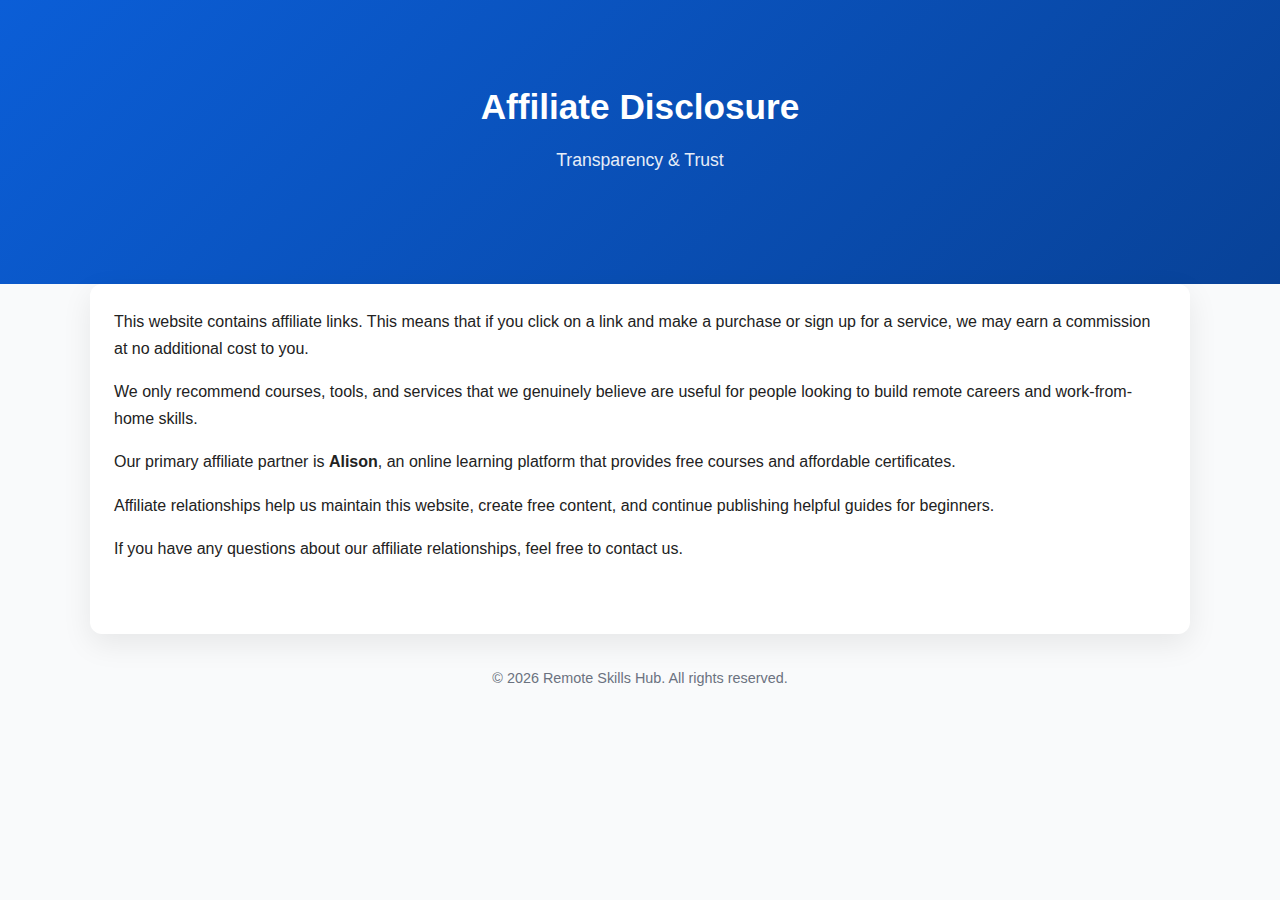
<file: Legal/affiliate-disclosure.html>
<!DOCTYPE html>
<html lang="en">
<head>
  <meta charset="UTF-8">
  <title>Affiliate Disclosure</title>
  <meta name="robots" content="noindex">
  <link rel="stylesheet" href="/assets/css/style.css">
</head>
<body>

<header>
  <div class="container">
    <h1>Affiliate Disclosure</h1>
    <p class="subtitle">Transparency & Trust</p>
  </div>
</header>

<main class="container">
  <section>
    <p>
      This website contains affiliate links. This means that if you click on a link and make a purchase
      or sign up for a service, we may earn a commission at no additional cost to you.
    </p>

    <p>
      We only recommend courses, tools, and services that we genuinely believe are useful for people
      looking to build remote careers and work-from-home skills.
    </p>

    <p>
      Our primary affiliate partner is <strong>Alison</strong>, an online learning platform that provides
      free courses and affordable certificates.
    </p>

    <p>
      Affiliate relationships help us maintain this website, create free content, and continue publishing
      helpful guides for beginners.
    </p>

    <p>
      If you have any questions about our affiliate relationships, feel free to contact us.
    </p>
  </section>
</main>

<footer>
  <p>© 2026 Remote Skills Hub. All rights reserved.</p>
</footer>

<script src="/assets/js/main.js"></script>
</body>
</html>
</file>
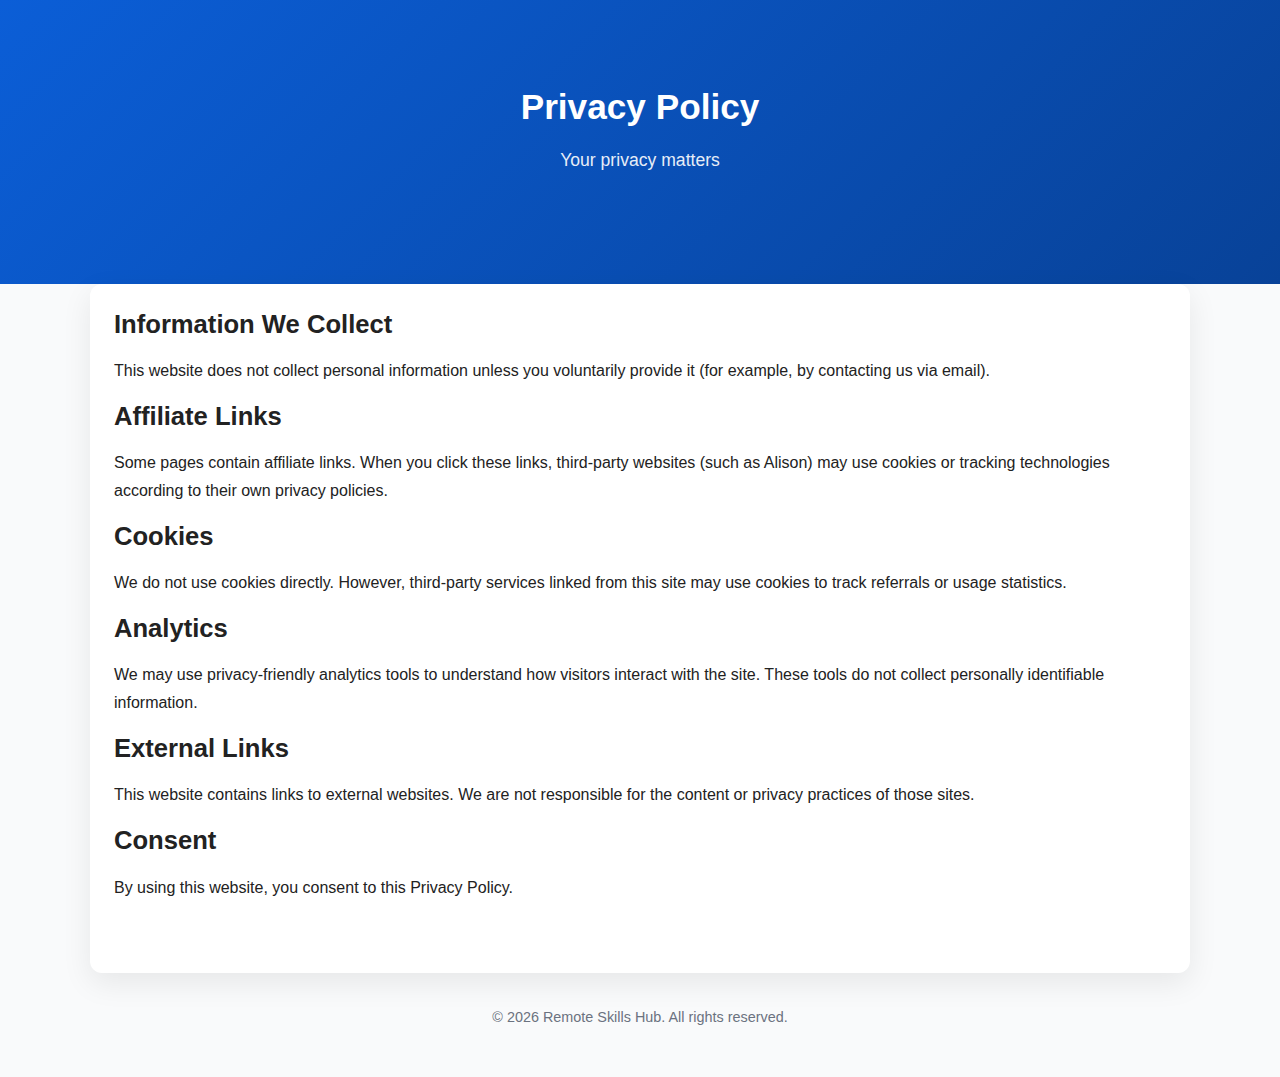
<file: Legal/privacy-policy.html>
<!DOCTYPE html>
<html lang="en">
<head>
  <meta charset="UTF-8">
  <title>Privacy Policy</title>
  <meta name="robots" content="noindex">
  <link rel="stylesheet" href="/assets/css/style.css">
</head>
<body>

<header>
  <div class="container">
    <h1>Privacy Policy</h1>
    <p class="subtitle">Your privacy matters</p>
  </div>
</header>

<main class="container">
  <section>
    <h2>Information We Collect</h2>
    <p>
      This website does not collect personal information unless you voluntarily provide it
      (for example, by contacting us via email).
    </p>

    <h2>Affiliate Links</h2>
    <p>
      Some pages contain affiliate links. When you click these links, third-party websites
      (such as Alison) may use cookies or tracking technologies according to their own privacy policies.
    </p>

    <h2>Cookies</h2>
    <p>
      We do not use cookies directly. However, third-party services linked from this site
      may use cookies to track referrals or usage statistics.
    </p>

    <h2>Analytics</h2>
    <p>
      We may use privacy-friendly analytics tools to understand how visitors interact with the site.
      These tools do not collect personally identifiable information.
    </p>

    <h2>External Links</h2>
    <p>
      This website contains links to external websites. We are not responsible for the content
      or privacy practices of those sites.
    </p>

    <h2>Consent</h2>
    <p>
      By using this website, you consent to this Privacy Policy.
    </p>
  </section>
</main>

<footer>
  <p>© 2026 Remote Skills Hub. All rights reserved.</p>
</footer>

<script src="/assets/js/main.js"></script>
</body>
</html>
</file>
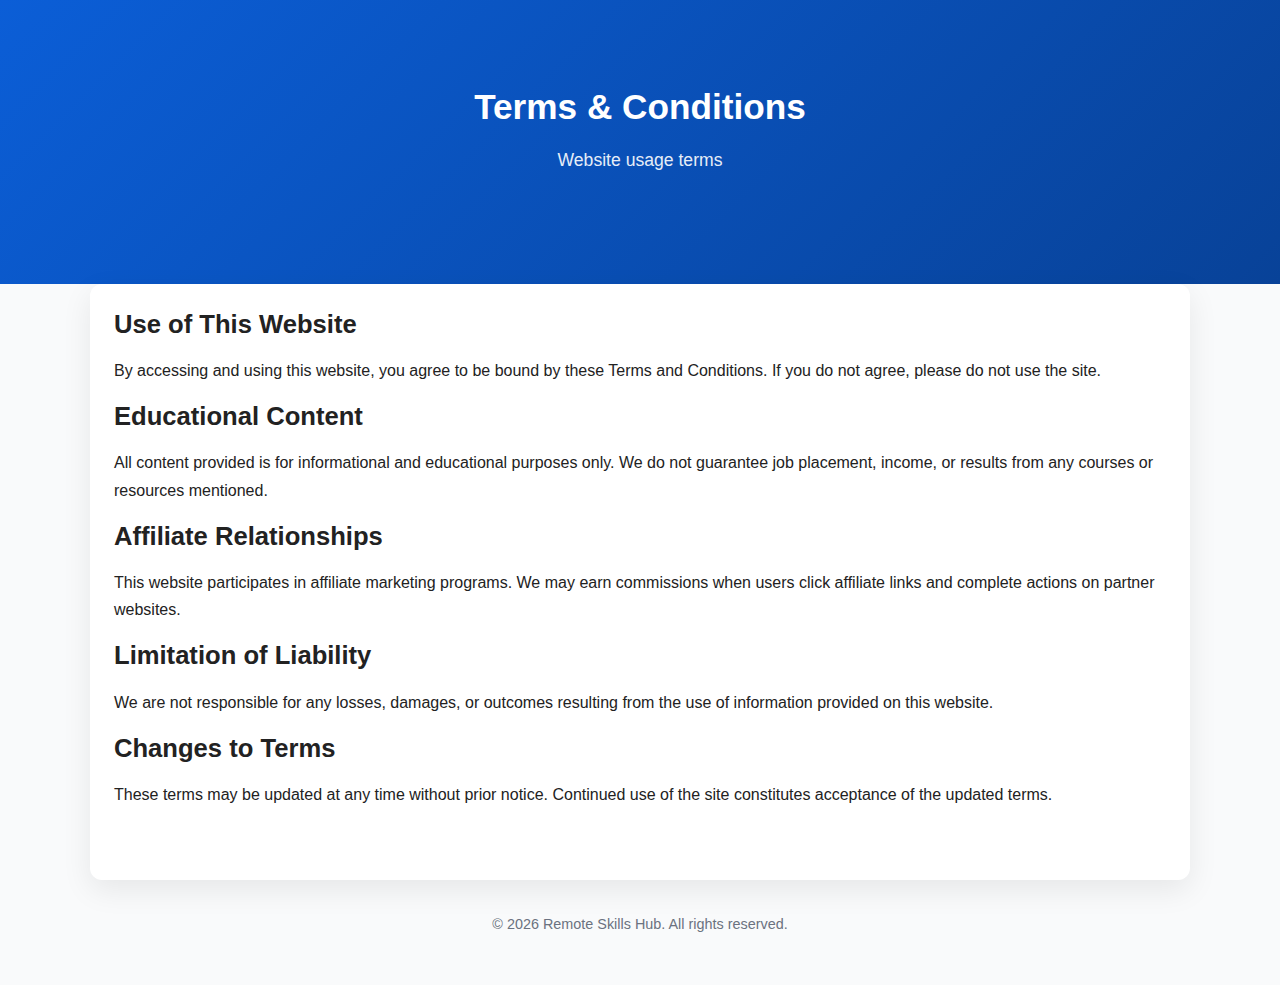
<file: Legal/terms.html>
<!DOCTYPE html>
<html lang="en">
<head>
  <meta charset="UTF-8">
  <title>Terms & Conditions</title>
  <meta name="robots" content="noindex">
  <link rel="stylesheet" href="/assets/css/style.css">
</head>
<body>

<header>
  <div class="container">
    <h1>Terms & Conditions</h1>
    <p class="subtitle">Website usage terms</p>
  </div>
</header>

<main class="container">
  <section>
    <h2>Use of This Website</h2>
    <p>
      By accessing and using this website, you agree to be bound by these Terms and Conditions.
      If you do not agree, please do not use the site.
    </p>

    <h2>Educational Content</h2>
    <p>
      All content provided is for informational and educational purposes only.
      We do not guarantee job placement, income, or results from any courses or resources mentioned.
    </p>

    <h2>Affiliate Relationships</h2>
    <p>
      This website participates in affiliate marketing programs.
      We may earn commissions when users click affiliate links and complete actions on partner websites.
    </p>

    <h2>Limitation of Liability</h2>
    <p>
      We are not responsible for any losses, damages, or outcomes resulting from
      the use of information provided on this website.
    </p>

    <h2>Changes to Terms</h2>
    <p>
      These terms may be updated at any time without prior notice.
      Continued use of the site constitutes acceptance of the updated terms.
    </p>
  </section>
</main>

<footer>
  <p>© 2026 Remote Skills Hub. All rights reserved.</p>
</footer>

<script src="/assets/js/main.js"></script>
</body>
</html>
</file>
<file: assets/css/style.css>
/* -------------------
   RESET & BASE
------------------- */

* {
  box-sizing: border-box;
  margin: 0;
  padding: 0;
}

body {
  font-family: -apple-system, BlinkMacSystemFont, "Segoe UI", Roboto, Arial, sans-serif;
  font-size: 16px;
  line-height: 1.7;
  color: #222;
  background-color: #f9fafb;
}

a {
  color: #0b5ed7;
  text-decoration: none;
}

a:hover {
  text-decoration: underline;
}

/* -------------------
   LAYOUT
------------------- */

.container {
  width: 100%;
  max-width: 1100px;
  margin: 0 auto;
  padding: 24px;
}

header {
  background: linear-gradient(135deg, #0b5ed7, #084298);
  color: #fff;
  padding: 60px 0;
  text-align: center;
}

header h1 {
  font-size: 2.2rem;
  margin-bottom: 16px;
}

.subtitle {
  font-size: 1.1rem;
  opacity: 0.9;
  margin-bottom: 24px;
}

main {
  background: #fff;
  margin-top: -40px;
  border-radius: 12px;
  box-shadow: 0 10px 30px rgba(0,0,0,0.08);
}

section {
  margin-bottom: 48px;
}

/* -------------------
   TYPOGRAPHY
------------------- */

h1, h2, h3 {
  line-height: 1.3;
  margin-bottom: 16px;
}

h2 {
  font-size: 1.6rem;
}

h3 {
  font-size: 1.2rem;
}

p {
  margin-bottom: 16px;
}

ul, ol {
  margin-left: 20px;
  margin-bottom: 16px;
}

li {
  margin-bottom: 8px;
}

/* -------------------
   DISCLOSURE
------------------- */

.disclosure {
  font-size: 0.9rem;
  background: #f1f5f9;
  border-left: 4px solid #0b5ed7;
  padding: 12px 16px;
  border-radius: 6px;
}

/* -------------------
   JOBS GRID
------------------- */

.jobs-grid {
  display: grid;
  grid-template-columns: repeat(auto-fit, minmax(220px, 1fr));
  gap: 16px;
  margin-top: 24px;
}

.jobs-grid a {
  background: #f8fafc;
  padding: 16px;
  border-radius: 10px;
  text-align: center;
  font-weight: 600;
  border: 1px solid #e5e7eb;
  transition: all 0.2s ease;
}

.jobs-grid a:hover {
  background: #0b5ed7;
  color: #fff;
  text-decoration: none;
  transform: translateY(-3px);
}

/* -------------------
   CTA BUTTONS
------------------- */

.cta-button {
  display: inline-block;
  background: #ffc107;
  color: #000;
  padding: 14px 26px;
  border-radius: 30px;
  font-weight: 700;
  margin-top: 16px;
  transition: all 0.2s ease;
}

.cta-button:hover {
  background: #ffca2c;
  text-decoration: none;
  transform: scale(1.05);
}

.cta-section {
  text-align: center;
  background: #f1f5f9;
  padding: 40px 20px;
  border-radius: 12px;
}

/* -------------------
   JOB PAGES
------------------- */

nav {
  font-size: 0.9rem;
  margin-bottom: 16px;
}

nav a {
  color: #6b7280;
}

nav a:hover {
  color: #0b5ed7;
}

/* -------------------
   FOOTER
------------------- */

footer {
  text-align: center;
  padding: 32px 16px;
  font-size: 0.9rem;
  color: #6b7280;
}

/* -------------------
   RESPONSIVE
------------------- */

@media (max-width: 768px) {
  header h1 {
    font-size: 1.8rem;
  }

  main {
    margin-top: -20px;
  }
}
.reveal {
  opacity: 0;
  transform: translateY(20px);
  transition: all 0.5s ease;
}

.reveal.visible {
  opacity: 1;
  transform: translateY(0);
   }
footer a {
  color: #6b7280;
  font-weight: 500;
}

footer a:hover {
  color: #0b5ed7;
  text-decoration: underline;
}
</file>
